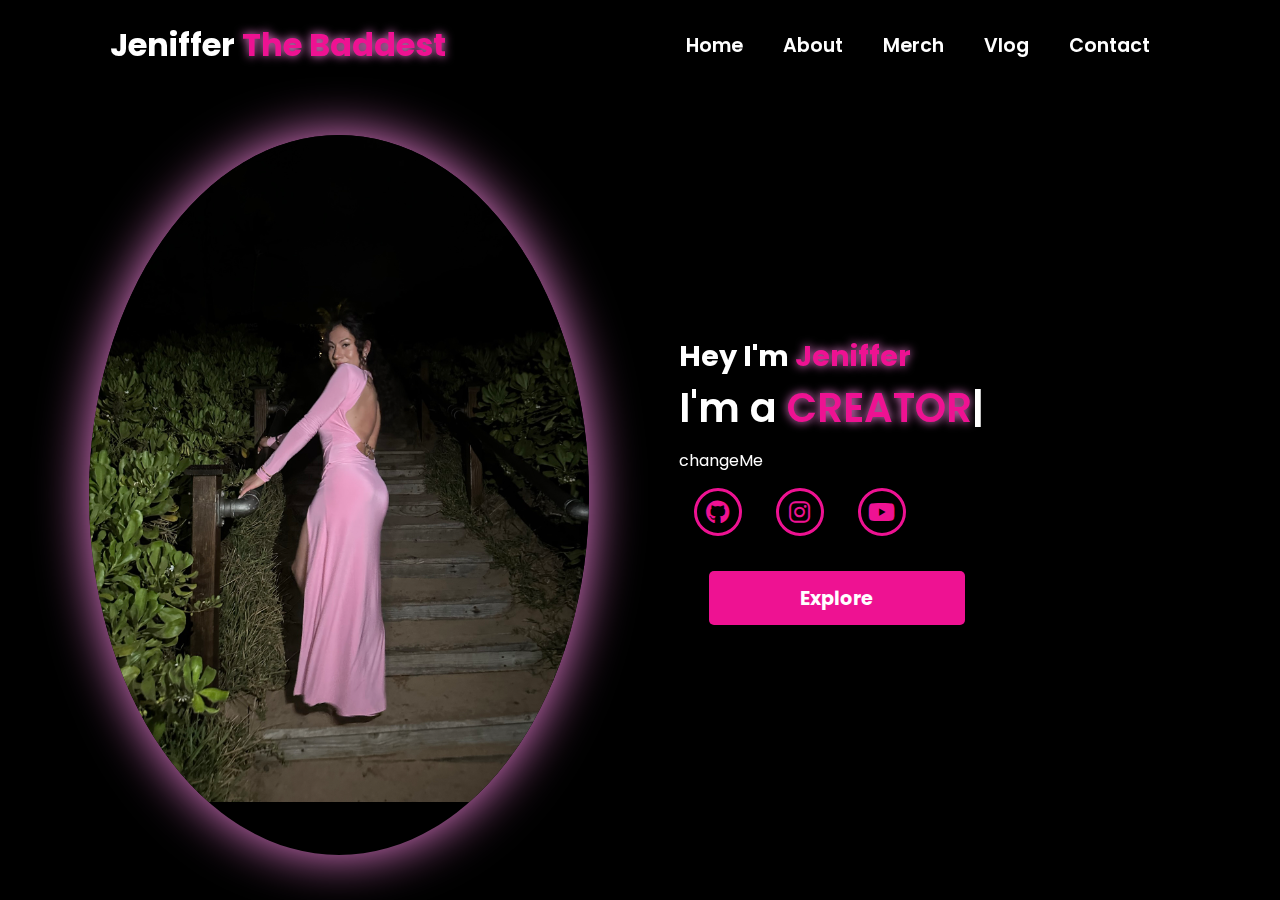
<file: index.html>
<!DOCTYPE html>
<html lang="en">
<head>
    <meta charset="UTF-8">
    <meta name="viewport" content="width=device-width, initial-scale=1.0">
    <link rel="stylesheet" href="https://cdnjs.cloudflare.com/ajax/libs/font-awesome/6.5.1/css/all.min.css">
    <link rel="stylesheet" href="https://unpkg.com/aos@next/dist/aos.css" />
    <link rel="stylesheet" href="css/styles.css">
    <title>Jeniffer The Baddest</title>
</head>
<body>
    <nav>
        <div class="nav-container">
            <div class="logo" data-aos="zoom-in" data-aos-duration="1500">
                Jeniffer <span>The <span>Baddest</span>
            
            </div>
            <div class="links" style="float:left;">
                <div class="link" data-aos="fade-up" data-aos-duration="1500" data-aos-delay="100"><a href="index.html">Home</a></div>
                <div class="link" data-aos="fade-up" data-aos-duration="1500" data-aos-delay="200"><a href="webpages/about.html">About</a></div>
                <div class="link" data-aos="fade-up" data-aos-duration="1500" data-aos-delay="300"><a href="webpages/merch.html">Merch</a></div>
                <div class="link" data-aos="fade-up" data-aos-duration="1500" data-aos-delay="400"><a href="webpages/vlog.html">Vlog</a></div>
                <div class="link" data-aos="fade-up" data-aos-duration="1500" data-aos-delay="500"><a href="webpages/contact.html">Contact</a></div>
        </div>

        <i class="fa-solid fa-bars hamburg" onmousemove="hamburg()"></i>
        
    </div>
        <div class="dropdown" style="float:left;">
            <div class="links">
                <a href="index.html">Home</a>
                <a href="webpages/about.html">About</a>
                <a href="webpages/merch.html">Merch</a>
                <a href="webpages/vlog.html">Vlog</a>
                <a href="webpages/contact.html">Contact</a>
                <i class="fa-solid fa-xmark cancel" onclick="cancel()"></i>
            </div>
        </div>
    </nav>
    <section>
        <div class="main-container">
            <div class="image" data-aos="zoom-out" data-aos-duration="3000">
                <img src="pictures/mainpic.jpeg" alt="">
            </div>
            <div class="content">
                <h1 data-aos="fade-left" data-aos-duration="1500" data-aos-delay="700">Hey I'm <span>Jeniffer</span></h1>
                <div class="typewriter" data-aos="fade-right" data-aos-duration="1500" data-aos-delay="900">I'm a <span class="typewriter-text"></span><label for="">|</label></div>
                <p data-aos="flip-down" data-aos-duration="1500" data-aos-delay="1100">changeMe</p>
                <div class="social-links">
                    <a href="https://github.com/stargirl214" data-aos="fade-up" data-aos-duration="1500" data-aos-delay="1300"><i class="fa-brands fa-github"></i></a>
                    <a href="https://www.instagram.com/jenifferthebaddest/" data-aos="fade-up" data-aos-duration="1500" data-aos-delay="1600"><i class="fa-brands fa-instagram"></i></a>
                    <a href="https://www.youtube.com/@AnonHack3r_1337" data-aos="fade-up" data-aos-duration="1500" data-aos-delay="1500"><i class="fa-brands fa-youtube"></i></a>
                    
                </div>
                <div class="btn" data-aos="zoom-in" data-aos-duration="1500" data-aos-delay="1800">
                    <button>Explore</button>
                </div>
            </div>
        </div>
    </section>
    <script src="https://unpkg.com/aos@next/dist/aos.js"></script>
    <script>
      AOS.init({offset:0});
    </script>
    <script src="js/main.js"></script>
    <script src="js/contact.js"></script>
</body>
</html>
</file>
<file: css/styles.css>
@import url('https://fonts.googleapis.com/css2?family=Poppins:wght@100;200;300;400;500;600&display=swap');
*{
    padding: 0;
    margin: 0;
    font-family: 'Poppins', sans-serif;
    box-sizing: border-box;
}
body{
    width: 100%;
    height: 100vh;
    overflow: hidden;
    background-color: rgb(0, 0, 0);
}
nav{
    width: 100%;
    height: 10vh;
    position: sticky;
}
.nav-container{
    width: 100%;
    height: 100%;
    display: flex;
    justify-content: space-around;
    align-items: center;
}
.logo{
    color: white;
    font-size: 2rem;
    font-weight: bold;
}
.logo span{
    color: #ee1292;
    text-shadow: 0 0 10px #f584de;
}
.hamburg,
.cancel{
    cursor: pointer;
    position: fixed;
    right: 15px;
    top: 10px;
    color: #ee1292;
    display: none;
    font-size: clamp(2.5rem, 0.5rem + 5vw, 3rem);
}
.nav-container .links{
    display: flex;
}
.nav-container .links a{
    position: relative;
    font-size: 1.2rem;
    color: white;
    margin: 0 20px;
    text-decoration: none;
    font-weight: 550;
    transition: 0.3s linear;
}
.nav-container .links a::before{
    position: absolute;
    content: "";
    bottom: -3px;
    left: 0;
    width: 0%;
    height: 3px;
    background-color: #f584de;
    transition: 0.2s linear;
}
.nav-container .links a:hover::before{
    width: 100%;
}
.nav-container .links a:hover{
    color: #ee1292;
}
.dropdown{
    z-index: 100;
    position: absolute;
    top: 0;
    transform: translateY(-500px);
    width: 100%;
    height: auto;
    backdrop-filter: blur(4px) brightness(40%);
    box-shadow:  0 0 20px black;
    transition: 0.2s linear;
}
.dropdown .links a{
    display: flex;
    color: white;
    text-decoration: none;
    justify-content: center;
    padding: 15px 0;
    align-items: center;
    transition: 0.2s linear;
}
.dropdown .links a:hover{
    background-color: #f584de;
}
section{
    width: 100%;
    height: 90vh;
}
.main-container{
    width: 100%;
    height: 100%;
    display: flex;
    justify-content: space-evenly;
    align-items: center;
}
.main-container .image{
    width: 500px;
    height: 80vh;
    border-radius: 100%;
    overflow: hidden;
    box-shadow: 0 0 50px #f584de;
}
.main-container .image img{
    width: 100%;
}
.main-container .image:hover{
    animation: animate 1.5s ease-in-out infinite;
}
@keyframes animate {
    0%{
        scale: 1;
    }
    50%{
        scale: 1.05;
    }
    100%{
        scale: 1;
    }
}
.main-container .content{
    color: white;
    width: 40%;
    min-height: 100px;
}
.content h1{
    font-size: clamp(1rem, 1rem + 5vw, 1.8rem);
}
.content h1 span{
    color: #ee1292;
    text-shadow: 0  0 10px #f584de;
}
.content .typewriter{
    font-size: clamp(1rem, 1rem + 5vw, 2.5rem);
    font-weight: 600;
}
.content .typewriter-text{
    color: #ee1292;
    text-shadow: 0 0 10px #f584de;
}
.content p{
    font-size: clamp(0.4rem , 0.2rem + 9vw, 1rem);
    margin: 10px 0;
}
.social-links i{
    display: inline-flex;
    justify-content: center;
    align-items: center;
    width: 3rem;
    height: 3rem;
    background-color: transparent;
    border: 0.2rem solid #ee1292;
    border-radius: 50%;
    color: #ee1292;
    margin: 5px 15px;
    font-size: 1.5rem;
    transition: 0.2s linear;
}
.social-links i:hover{
    scale: 1.3;
    color: black;
    background-color: #ffffff;
    filter: drop-shadow(0 0 10px #f852b3);
}
.content button{
    width: 50%;
    height: 6vh;
    margin: 30px;
    background-color: #ee1292;
    color: white;
    border: none;
    outline: none;
    font-size: 120%;
    font-weight: 700;
    border-radius: 5px;
    transition: 0.2s linear;
}
.content button:hover{
    scale: 1.1;
    color: #ee1292;
    border: 2px solid #ffffff;
    background-color: transparent;
    font-weight: 700;
    box-shadow: 0 0 40px #f584de;
}
@media (max-width:884px) {
    nav .logo{
        position: absolute;
        top: 16px;
        left: 15px;
        font-size: 1.5rem;
    }
    .main-container {
        display: flex;
        flex-direction: column;
    }
    .nav-container .links{
        display: none;
    }
    .hamburg,
    .cancel{
        display: block;
    }
    .main-container .content{
        width: 80%;
    }
    .social-links i{
        width: 2.5rem;
        height: 2.5rem;
        font-size: 1.5rem;
    }
    .main-container .image{
        z-index: -1;
        width: 50%;
        height: 60%;
    }
}
@media (max-width:440px){
    .main-container .image{
        width: 50%;
        height: 60%;
        margin-bottom: 0px;
    }
    .main-container .content{
        width: 80%;
    }
    .main-container button{
        margin-top: 15px;
    }
}
</file>
